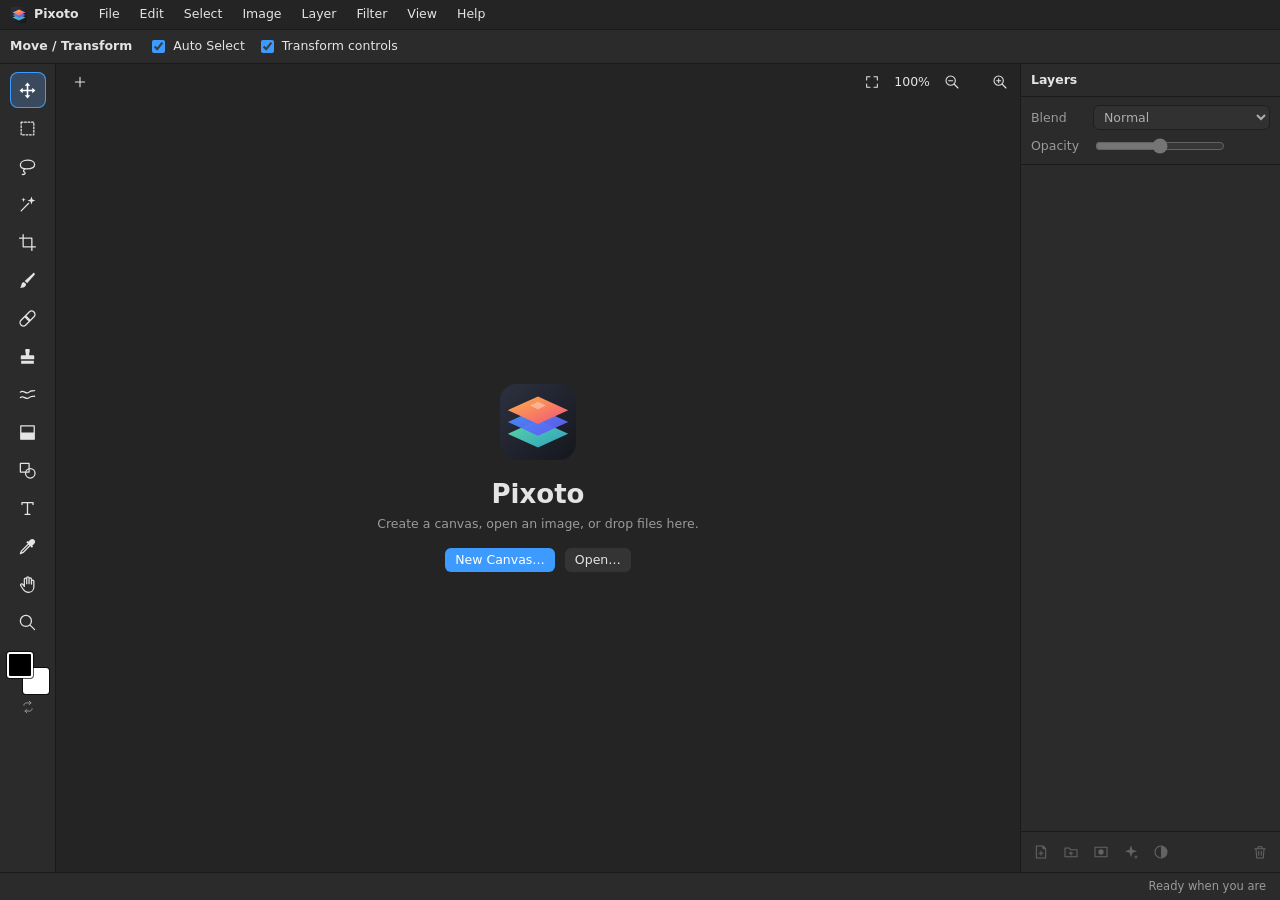
<file: app/index.html>
<!doctype html>
<html lang="en">
<head>
<meta charset="utf-8">
<meta name="viewport" content="width=device-width, initial-scale=1, viewport-fit=cover, user-scalable=no">
<title>Pixoto</title>
<meta name="theme-color" content="#242424">
<link rel="manifest" href="manifest.webmanifest">
<link rel="icon" href="assets/icon.svg" type="image/svg+xml">
<link rel="icon" href="assets/favicon-32.png" sizes="32x32" type="image/png">
<link rel="apple-touch-icon" href="assets/apple-touch-icon.png">
<link rel="stylesheet" href="css/app.css">
</head>
<body>
<div id="app">
  <div id="menubar"><div class="brand"><img src="assets/icon.svg" alt="">Pixoto</div></div>
  <div id="options"></div>
  <div id="main">
    <div id="toolbar" role="toolbar" aria-label="Tools"></div>
    <div id="center">
      <div id="tabs"></div>
      <div id="viewport">
        <canvas id="view"></canvas>
        <div id="welcome">
          <div>
            <img src="assets/icon.svg" alt="">
            <h1>Pixoto</h1>
            <p>Create a canvas, open an image, or drop files here.</p>
            <div class="row">
              <button class="btn accent" id="w-new">New Canvas…</button>
              <button class="btn" id="w-open">Open…</button>
            </div>
            <div id="recents"></div>
          </div>
        </div>
        <div id="dropmask" hidden>Drop images to open</div>
      </div>
    </div>
    <div id="side"></div>
  </div>
  <div id="status"><span id="st-zoom"></span><span id="st-size"></span><span class="pos" id="st-pos"></span><span class="hint" id="st-hint">Ready when you are</span></div>
</div>
<input type="file" id="file" accept="image/*" multiple hidden>
<script type="module" src="app.js"></script>
</body>
</html>
</file>
<file: app/css/app.css>
:root {
  --window: #242424; --panel: #2b2b2b; --raised: #343434; --divider: #1a1a1a;
  --fg: #e4e4e4; --secondary: #9a9a9a; --accent: #3d9bff; --selected: #3a4a5e; --hover: #3a3a3a;
  --warn: #ffb454; --radius: 6px; --bar: 28px; --tool: 36px;
  font: 12.5px/1.3 system-ui, -apple-system, "Segoe UI", Roboto, sans-serif;
  color-scheme: dark;
}
* { box-sizing: border-box; }
html, body { margin: 0; height: 100%; overflow: hidden; background: var(--window); color: var(--fg); -webkit-user-select: none; user-select: none; overscroll-behavior: none; }
button, input, select { font: inherit; color: inherit; }
button { background: none; border: 0; cursor: pointer; }
svg.ic { width: 18px; height: 18px; flex: none; pointer-events: none; }
[hidden] { display: none !important; }

#app { display: grid; grid-template-rows: auto auto 1fr var(--bar); height: 100%; height: 100dvh; }
#menubar { display: flex; align-items: center; background: var(--window); border-bottom: 1px solid var(--divider); padding: 0 4px; min-height: 30px; position: relative; z-index: 30; overflow-x: auto; scrollbar-width: none; }
#menubar .top { padding: 6px 10px; border-radius: 5px; white-space: nowrap; }
#menubar .top:hover, #menubar .top.open { background: var(--hover); }
#menubar .brand { display: flex; align-items: center; gap: 6px; padding: 0 10px 0 6px; font-weight: 600; }
#menubar .brand img { width: 18px; height: 18px; }
#menubar .spacer { flex: 1; }
.menu { position: fixed; z-index: 100; min-width: 230px; max-height: 80vh; overflow: auto; background: var(--raised); border: 1px solid var(--divider); border-radius: 8px; padding: 4px; box-shadow: 0 8px 28px #0008; }
.menu .item { display: flex; gap: 20px; align-items: center; padding: 5px 10px; border-radius: 5px; cursor: default; white-space: nowrap; }
.menu .item .key { margin-left: auto; color: var(--secondary); font-size: 11.5px; }
.menu .item:hover:not(.disabled) { background: var(--selected); }
.menu .item.disabled { opacity: .4; }
.menu .item .tick { width: 14px; }
.menu hr { border: 0; border-top: 1px solid var(--divider); margin: 4px 2px; }

#options { display: flex; align-items: center; gap: 12px; min-height: 34px; padding: 3px 10px; background: var(--panel); border-bottom: 1px solid var(--divider); overflow-x: auto; scrollbar-width: none; white-space: nowrap; }
#options .opt { display: flex; align-items: center; gap: 6px; }
#options label { color: var(--secondary); }
#options .tname { font-weight: 600; margin-right: 4px; }
#options input[type=range] { width: 110px; accent-color: var(--accent); }
#options .val { width: 3.2em; text-align: right; font-variant-numeric: tabular-nums; }
.btn { background: var(--raised); border-radius: var(--radius); padding: 4px 10px; min-height: 24px; }
.btn:hover { background: var(--hover); }
.btn.accent { background: var(--accent); color: #fff; }
.btn:disabled { opacity: .4; pointer-events: none; }
select, input[type=text], input[type=number] { background: var(--raised); border: 1px solid var(--divider); border-radius: var(--radius); padding: 3px 6px; min-height: 24px; }

#main { display: grid; grid-template-columns: 56px 1fr 260px; min-height: 0; }
#toolbar { background: var(--panel); border-right: 1px solid var(--divider); display: flex; flex-direction: column; align-items: center; gap: 2px; padding: 8px 0; overflow-y: auto; scrollbar-width: none; }
.toolbtn { width: var(--tool); height: var(--tool); border-radius: 8px; display: grid; place-items: center; color: var(--fg); }
.toolbtn svg.ic { width: 19px; height: 19px; }
.toolbtn:hover { background: var(--hover); }
.toolbtn.on { background: var(--selected); color: #fff; box-shadow: inset 0 0 0 1px var(--accent); }
.swatches { position: relative; width: 42px; height: 42px; margin-top: 10px; flex: none; }
.sw { position: absolute; width: 26px; height: 26px; border: 2px solid #fff; border-radius: 3px; box-shadow: 0 0 0 1px #000a; cursor: pointer; padding: 0; }
.sw.bg { right: 0; bottom: 0; } .sw.fg { left: 0; top: 0; z-index: 1; }
#swap { width: 28px; height: 22px; display: grid; place-items: center; color: var(--secondary); }
#swap svg.ic { width: 14px; height: 14px; }

#center { display: grid; grid-template-rows: auto 1fr; min-width: 0; min-height: 0; position: relative; }
#tabs { display: flex; align-items: center; background: var(--window); padding: 4px 6px; gap: 4px; min-height: 34px; }
#tablist { display: flex; gap: 4px; overflow-x: auto; scrollbar-width: none; flex: 0 1 auto; min-width: 0; }
.tab { display: flex; align-items: center; gap: 6px; padding: 5px 8px 5px 12px; background: var(--panel); border-radius: 7px; white-space: nowrap; cursor: pointer; max-width: 200px; }
.tab.on { background: var(--raised); box-shadow: inset 0 -2px 0 var(--accent); }
.tab .name { overflow: hidden; text-overflow: ellipsis; }
.tab .dot { width: 7px; height: 7px; border-radius: 50%; background: var(--accent); }
.tab .x { width: 18px; height: 18px; display: grid; place-items: center; border-radius: 4px; color: var(--secondary); }
.tab .x:hover { background: var(--hover); color: var(--fg); }
.tab .x svg.ic { width: 12px; height: 12px; }
#tabs .grow { flex: 1; }
.iconbtn { min-width: 28px; height: 28px; padding: 0 6px; border-radius: 6px; display: grid; place-items: center; color: var(--fg); }
.iconbtn:hover { background: var(--hover); }
.iconbtn svg.ic { width: 16px; height: 16px; }
.zoomctl { display: flex; align-items: center; gap: 2px; }
.zoomctl .txt { font-size: 11.5px; padding: 0 8px; }

#viewport { position: relative; min-width: 0; min-height: 0; background: #1b1b1b; overflow: hidden; }
#view { position: absolute; inset: 0; width: 100%; height: 100%; touch-action: none; display: block; }
#welcome { position: absolute; inset: 0; display: grid; place-items: center; text-align: center; background: var(--window); z-index: 5; padding: 20px; }
#welcome h1 { margin: 10px 0 4px; font-size: 26px; font-weight: 600; }
#welcome p { color: var(--secondary); margin: 0 0 16px; }
#welcome img { width: 84px; height: 84px; }
#welcome .row { display: flex; gap: 10px; justify-content: center; flex-wrap: wrap; }
#dropmask { position: absolute; inset: 0; z-index: 20; border: 3px dashed var(--accent); background: #3d9bff22; display: grid; place-items: center; font-size: 18px; pointer-events: none; }

#side { background: var(--panel); border-left: 1px solid var(--divider); display: flex; flex-direction: column; min-height: 0; }
#side .head { padding: 8px 10px; font-weight: 600; border-bottom: 1px solid var(--divider); display: flex; align-items: center; }
#side .head .grow { flex: 1; }
.lp-props { display: grid; grid-template-columns: 1fr; gap: 6px; padding: 8px 10px; border-bottom: 1px solid var(--divider); }
.lp-props .r { display: flex; align-items: center; gap: 8px; }
.lp-props .r label { width: 54px; color: var(--secondary); }
.lp-props input[type=range] { flex: 1; min-width: 0; accent-color: var(--accent); }
.lp-props .val { width: 2.8em; text-align: right; font-variant-numeric: tabular-nums; }
.lp-props select { flex: 1; min-width: 0; }
#layerlist { flex: 1; overflow-y: auto; padding: 4px; position: relative; }
.lrow { display: flex; align-items: center; gap: 6px; padding: 4px 6px; border-radius: 6px; min-height: 44px; position: relative; touch-action: pan-y; }
.lrow:hover { background: var(--hover); }
.lrow.on { background: var(--selected); }
.lrow .eye { width: 26px; height: 26px; display: grid; place-items: center; border-radius: 5px; color: var(--fg); flex: none; touch-action: none; }
.lrow .eye.off { color: var(--secondary); opacity: .6; }
.lrow .eye svg.ic { width: 16px; height: 16px; }
.lrow canvas.thumb { width: 36px; height: 36px; border-radius: 3px; flex: none; background: repeating-conic-gradient(#5a5a5a 0 25%, #3c3c3c 0 50%) 0 0/10px 10px; }
.lrow .name { flex: 1; min-width: 0; overflow: hidden; text-overflow: ellipsis; white-space: nowrap; }
.lrow input.rename { flex: 1; min-width: 0; }
.lrow .blend { color: var(--secondary); font-size: 10.5px; }
.lrow.dragging { opacity: .5; }
.dropline { position: absolute; left: 4px; right: 4px; height: 2px; background: var(--accent); pointer-events: none; }
.lp-foot { display: flex; gap: 2px; padding: 6px; border-top: 1px solid var(--divider); }
.lp-foot .grow { flex: 1; }
.iconbtn:disabled { opacity: .3; pointer-events: none; }

#status { display: flex; align-items: center; gap: 22px; padding: 0 14px; background: var(--panel); border-top: 1px solid var(--divider); font-size: 11.5px; white-space: nowrap; overflow: hidden; }
#status .hint { margin-left: auto; color: var(--secondary); overflow: hidden; text-overflow: ellipsis; }
#status .hint.problem { color: var(--warn); }
#status .pos { min-width: 8em; font-variant-numeric: tabular-nums; }

.scrim { position: fixed; inset: 0; background: #0007; display: grid; place-items: center; z-index: 200; padding: 12px; }
.dlg { background: var(--raised); border: 1px solid var(--divider); border-radius: 10px; min-width: min(380px, 100%); max-width: 100%; max-height: 92vh; overflow: auto; box-shadow: 0 14px 50px #000a; }
.dlg h2 { margin: 0; padding: 14px 18px 4px; font-size: 15px; }
.dlg .body { padding: 10px 18px; display: grid; gap: 10px; }
.dlg .foot { display: flex; justify-content: flex-end; gap: 8px; padding: 10px 18px 16px; }
.dlg .row { display: flex; align-items: center; gap: 10px; }
.dlg .row label { width: 80px; color: var(--secondary); }
.dlg .row input[type=number] { width: 90px; }
.presets { display: flex; flex-wrap: wrap; gap: 6px; }
.presets .btn.on { background: var(--selected); box-shadow: inset 0 0 0 1px var(--accent); }

@media (max-width: 860px) {
  #main { grid-template-columns: 1fr; grid-template-rows: 1fr auto; }
  #toolbar { grid-row: 2; flex-direction: row; padding: 4px 6px; border-right: 0; border-top: 1px solid var(--divider); overflow-x: auto; overflow-y: hidden; justify-content: flex-start; }
  #toolbar .swatches { margin: 0 4px 0 10px; } 
  #center { grid-row: 1; }
  #side { position: fixed; top: 0; right: 0; bottom: 0; width: min(300px, 86vw); z-index: 60; transform: translateX(100%); transition: transform .2s; box-shadow: -8px 0 28px #0008; }
  body.layers-open #side { transform: none; }
  .toolbtn { width: 44px; height: 44px; flex: none; }
}
@media (pointer: coarse) { .iconbtn { min-width: 40px; height: 40px; } .lrow .eye { width: 36px; height: 36px; } #menubar .top { padding: 10px 12px; } }
@media (min-width: 861px) { #layers-toggle { display: none; } }

/* ---- phase 2-7 additions ---- */
.btn.small { padding: 2px 8px; min-height: 22px; font-size: 12px; }
.btn.on, .iconbtn.on { background: var(--selected); box-shadow: inset 0 0 0 1px var(--accent); }
#options .opt.group { gap: 6px; flex: none; }
#options .opt.chk { gap: 5px; }
#options input.val { width: 4.4em; text-align: right; padding: 2px 4px; }
#options input.val.wide { width: 5.4em; }
#options .unit, .fld .unit { color: var(--secondary); font-size: 11px; }
#options select.font { max-width: 150px; }
#options label.scrub { cursor: ew-resize; user-select: none; }
.cswatch { width: 26px; height: 20px; border-radius: 4px; border: 1px solid #fff9; box-shadow: 0 0 0 1px #000a; padding: 0; cursor: pointer; }
input[type=checkbox] { accent-color: var(--accent); }
label.chk { display: flex; align-items: center; gap: 6px; }

.floatdlg { position: fixed; top: 76px; right: 276px; z-index: 150; max-height: calc(100vh - 100px); }
.fields { padding-top: 8px; }
.fld { display: flex; align-items: center; gap: 8px; min-height: 26px; }
.fld > label:first-child { width: 96px; color: var(--secondary); flex: none; }
.fld input[type=range] { flex: 1; min-width: 0; accent-color: var(--accent); }
.fld input.num { width: 64px; }
.fld select { flex: 1; min-width: 0; }
.dlg .foot .grow { flex: 1; }
.dlg .foot .pv { color: var(--secondary); margin-right: auto; }
canvas.histo, canvas.curve { width: 100%; max-width: 256px; background: #1b1b1b; border-radius: 4px; display: block; margin: 2px auto; touch-action: none; }
/* Camera Raw Filter */
.crdlg { width: 380px; }
.crtop { justify-items: center; gap: 6px; }
.crtop canvas.histo { max-width: 300px; }
.crthumb { max-width: 100%; border-radius: 4px; cursor: crosshair; touch-action: none; }
.crread { color: var(--secondary); font-size: 11px; font-variant-numeric: tabular-nums; }
.crgroup { border-top: 1px solid var(--divider); }
.crgroup > summary { display: flex; align-items: center; gap: 6px; padding: 8px 0; cursor: pointer; font-weight: 600; list-style: none; }
.crgroup > summary::-webkit-details-marker { display: none; }
.crgroup > summary::before { content: ''; width: 6px; height: 6px; border: solid var(--secondary); border-width: 0 2px 2px 0; transform: rotate(-45deg); transition: transform .12s; }
.crgroup[open] > summary::before { transform: rotate(45deg); }
.crgroup > summary .grow { flex: 1; }
.crbody, .crbox { display: grid; gap: 6px; padding: 2px 0 10px 8px; }
.crbox { padding: 0; }
.crhead { color: var(--secondary); margin-top: 4px; font-size: 12px; }
.crnote { color: var(--secondary); font-size: 11px; }
@media (pointer: coarse) { .crgroup > summary { min-height: 40px; } .creye { min-width: 40px; min-height: 40px; } }
canvas.curve { aspect-ratio: 1; cursor: crosshair; }

.cp { width: min(420px, 100%); }
.cp-body { gap: 12px; }
.cp-main { display: flex; gap: 10px; align-items: flex-start; }
.cp-sv { width: 200px; height: 200px; border-radius: 4px; cursor: crosshair; touch-action: none; flex: none; }
.cp-hue { width: 18px; height: 200px; border-radius: 4px; cursor: ns-resize; touch-action: none; flex: none; }
.cp-side { display: grid; gap: 8px; align-content: start; }
.cp-cmp { display: grid; width: 64px; height: 64px; border-radius: 4px; overflow: hidden; border: 1px solid #000a; }
.cp-new, .cp-old { height: 100%; }
.cp-hex { width: 80px; font-family: ui-monospace, monospace; }
.cp-fields { display: grid; grid-template-columns: repeat(6, 1fr); gap: 6px; }
.cp-f { display: grid; gap: 2px; color: var(--secondary); font-size: 11px; }
.cp-n { width: 100%; padding: 2px 4px; }
.cp-palette { display: grid; grid-template-columns: repeat(auto-fill, 22px); gap: 4px; }
.cp-chip { width: 22px; height: 22px; border-radius: 4px; border: 1px solid #0008; cursor: pointer; padding: 0; }

#layerlist .lrow { padding-right: 6px; }
.lrow .twist { width: 18px; height: 22px; display: grid; place-items: center; color: var(--secondary); flex: none; }
.lrow .twist svg.ic { width: 12px; height: 12px; }
.lrow .thumb.sym { display: grid; place-items: center; width: 36px; height: 36px; border-radius: 3px; background: var(--raised); color: var(--secondary); flex: none; }
.lrow canvas.thumb.mask { width: 30px; height: 30px; border: 2px solid transparent; border-radius: 3px; background: #000; flex: none; }
.lrow canvas.thumb.mask.edit { border-color: var(--accent); }
.lrow canvas.thumb.mask.off { opacity: .45; }
.lrow .clip { color: var(--secondary); flex: none; display: grid; }
.lrow .clip svg.ic { width: 12px; height: 12px; }
.lrow.dim { opacity: .55; }
.lrow .name.live { font-style: italic; }
.lrow.fxrow { min-height: 28px; color: var(--secondary); font-size: 11.5px; }
.lrow.fxrow .eye { width: 22px; height: 22px; }
.lrow.fxrow .eye svg.ic { width: 13px; height: 13px; }
.dropbox { position: absolute; left: 4px; right: 4px; border: 2px solid var(--accent); border-radius: 6px; pointer-events: none; }

.anchors { display: grid; grid-template-columns: repeat(3, 26px); gap: 3px; }
.anchor { width: 26px; height: 26px; border-radius: 4px; background: var(--window); border: 1px solid var(--divider); }
.anchor.on { background: var(--accent); }
.sides { display: flex; gap: 12px; flex-wrap: wrap; }
.prevwrap { display: grid; place-items: center; background: repeating-conic-gradient(#5a5a5a 0 25%, #3c3c3c 0 50%) 0 0/12px 12px; border-radius: 6px; padding: 6px; }
canvas.expprev { max-width: 100%; }
.report { max-height: 40vh; overflow: auto; display: grid; gap: 6px; font-size: 12px; padding-right: 6px; }
.shortcuts { display: grid; gap: 10px; max-height: 60vh; overflow: auto; padding-right: 6px; min-width: min(560px, 80vw); }
.shortcuts .note { color: var(--secondary); font-size: 12px; }
.kgrid { display: grid; grid-template-columns: 1fr auto; gap: 3px 16px; margin-top: 4px; align-items: center; }
.keybox { min-width: 120px; text-align: left; background: var(--window); border: 1px solid var(--divider); border-radius: 5px; padding: 2px 8px; color: var(--secondary); }
.keybox.changed { color: var(--fg); border-color: var(--accent); }
.keybox.capturing { background: var(--selected); color: #fff; }

#recents { display: grid; gap: 6px; justify-items: center; margin-top: 20px; }
#recents h3 { margin: 0; font-size: 12px; color: var(--secondary); font-weight: 500; }
#recents .recent { max-width: 320px; overflow: hidden; text-overflow: ellipsis; white-space: nowrap; }
@media (max-width: 860px) { .floatdlg { right: 8px; left: 8px; width: auto !important; top: 60px; } .cp-main { flex-wrap: wrap; } }

.blocker { position: fixed; inset: 0; z-index: 140; background: transparent; }

/* ---- Help page ---- */
.helppage { position: fixed; inset: 0; z-index: 300; background: var(--window); display: grid; grid-template-rows: auto 1fr; -webkit-user-select: text; user-select: text; }
.helppage .hbar { display: flex; align-items: center; gap: 8px; padding: 8px 14px; background: var(--panel); border-bottom: 1px solid var(--divider); }
.helppage .grow { flex: 1; }
.hwrap { display: grid; grid-template-columns: 230px 1fr; min-height: 0; }
.hnav { display: flex; flex-direction: column; gap: 2px; padding: 14px 10px; background: var(--panel); border-right: 1px solid var(--divider); overflow: auto; }
.hlink { display: flex; align-items: center; gap: 10px; padding: 9px 12px; border-radius: var(--radius); text-align: left; color: var(--secondary); min-height: 40px; }
.hlink:hover { background: var(--hover); color: var(--fg); }
.hlink.on { background: var(--selected); color: var(--fg); }
.hscroll { overflow: auto; scroll-behavior: smooth; }
.hhero { display: flex; align-items: center; gap: 18px; padding: 36px 40px 28px; background: linear-gradient(135deg, #1f3a5c 0%, var(--window) 70%); border-bottom: 1px solid var(--divider); }
.hhero img { width: 64px; height: 64px; }
.hhero h1 { margin: 0 0 4px; font-size: 30px; letter-spacing: -.5px; }
.hhero p { margin: 0; color: var(--secondary); font-size: 14px; }
.hmain { max-width: 1040px; padding: 8px 40px 80px; font-size: 14px; line-height: 1.55; }
.hmain section { padding-top: 30px; }
.hmain h2 { display: flex; align-items: center; gap: 12px; margin: 0 0 14px; font-size: 21px; }
.hmain p { margin: 0 0 12px; color: #cfcfcf; }
.hmain ul { margin: 0 0 12px; padding-left: 20px; color: #cfcfcf; }
.hmain li { margin: 3px 0; }
.hico { display: grid; place-items: center; width: 48px; height: 48px; flex: none; border-radius: 12px; background: linear-gradient(145deg, #3a5f8f, #2a3f5c); color: #fff; box-shadow: 0 2px 8px #0006, inset 0 1px 0 #ffffff25; }
.hico svg.ic { width: 26px; height: 26px; }
.hico.sm { width: 34px; height: 34px; border-radius: 9px; }
.hico.sm svg.ic { width: 20px; height: 20px; }
.hgrid { display: grid; grid-template-columns: repeat(auto-fill, minmax(260px, 1fr)); gap: 14px; margin-bottom: 14px; }
.hcard { background: var(--panel); border: 1px solid var(--divider); border-radius: 10px; padding: 14px 16px; }
.hcard h4 { margin: 0 0 8px; font-size: 14px; color: var(--accent); }
.hcard p, .hcard ul { margin-bottom: 0; }
.htools { display: grid; grid-template-columns: repeat(auto-fill, minmax(380px, 1fr)); gap: 14px; margin-bottom: 14px; }
.htool { display: flex; gap: 14px; background: var(--panel); border: 1px solid var(--divider); border-radius: 10px; padding: 14px; }
.htool h4 { margin: 0 0 6px; font-size: 15px; display: flex; align-items: center; gap: 6px; flex-wrap: wrap; }
.htool p { margin: 0; font-size: 13px; }
.hmodes { display: flex; flex-wrap: wrap; gap: 6px; margin-top: 10px; }
.hmode { display: inline-flex; align-items: center; gap: 6px; padding: 4px 9px 4px 6px; border-radius: 999px; background: var(--raised); font-size: 12px; color: var(--secondary); }
.hmode i { font-style: normal; }
kbd { display: inline-block; min-width: 22px; padding: 1px 6px; border-radius: 5px; border: 1px solid #555; border-bottom-width: 2px; background: var(--raised); color: var(--fg); font: 600 11.5px/1.5 ui-monospace, SFMono-Regular, Menlo, monospace; text-align: center; }
.htip { margin: 14px 0; padding: 12px 16px; border-left: 3px solid var(--warn); background: #ffb45414; border-radius: 0 var(--radius) var(--radius) 0; color: #ddd; }
.htip b { color: var(--warn); }
.hkeys { display: grid; grid-template-columns: repeat(auto-fill, minmax(340px, 1fr)); gap: 14px; }
.hrows { display: grid; gap: 4px; }
.hrow { display: flex; justify-content: space-between; gap: 10px; align-items: center; padding: 3px 0; border-bottom: 1px solid #ffffff0d; font-size: 13px; }
.hk { display: flex; gap: 4px; flex-wrap: wrap; justify-content: flex-end; }
@media (max-width: 760px) {
  .hwrap { grid-template-columns: 1fr; grid-template-rows: auto 1fr; }
  .hnav { flex-direction: row; overflow-x: auto; border-right: 0; border-bottom: 1px solid var(--divider); padding: 6px; }
  .hlink { flex: none; padding: 8px 12px; }
  .hhero { padding: 22px 18px; } .hmain { padding: 4px 16px 60px; }
  .htools { grid-template-columns: 1fr; }
}

.helppage [hidden] { display: none !important; }
.helppage .hsearch { width: min(280px, 40vw); }
.hnone { padding: 24px; color: var(--secondary); }
</file>
